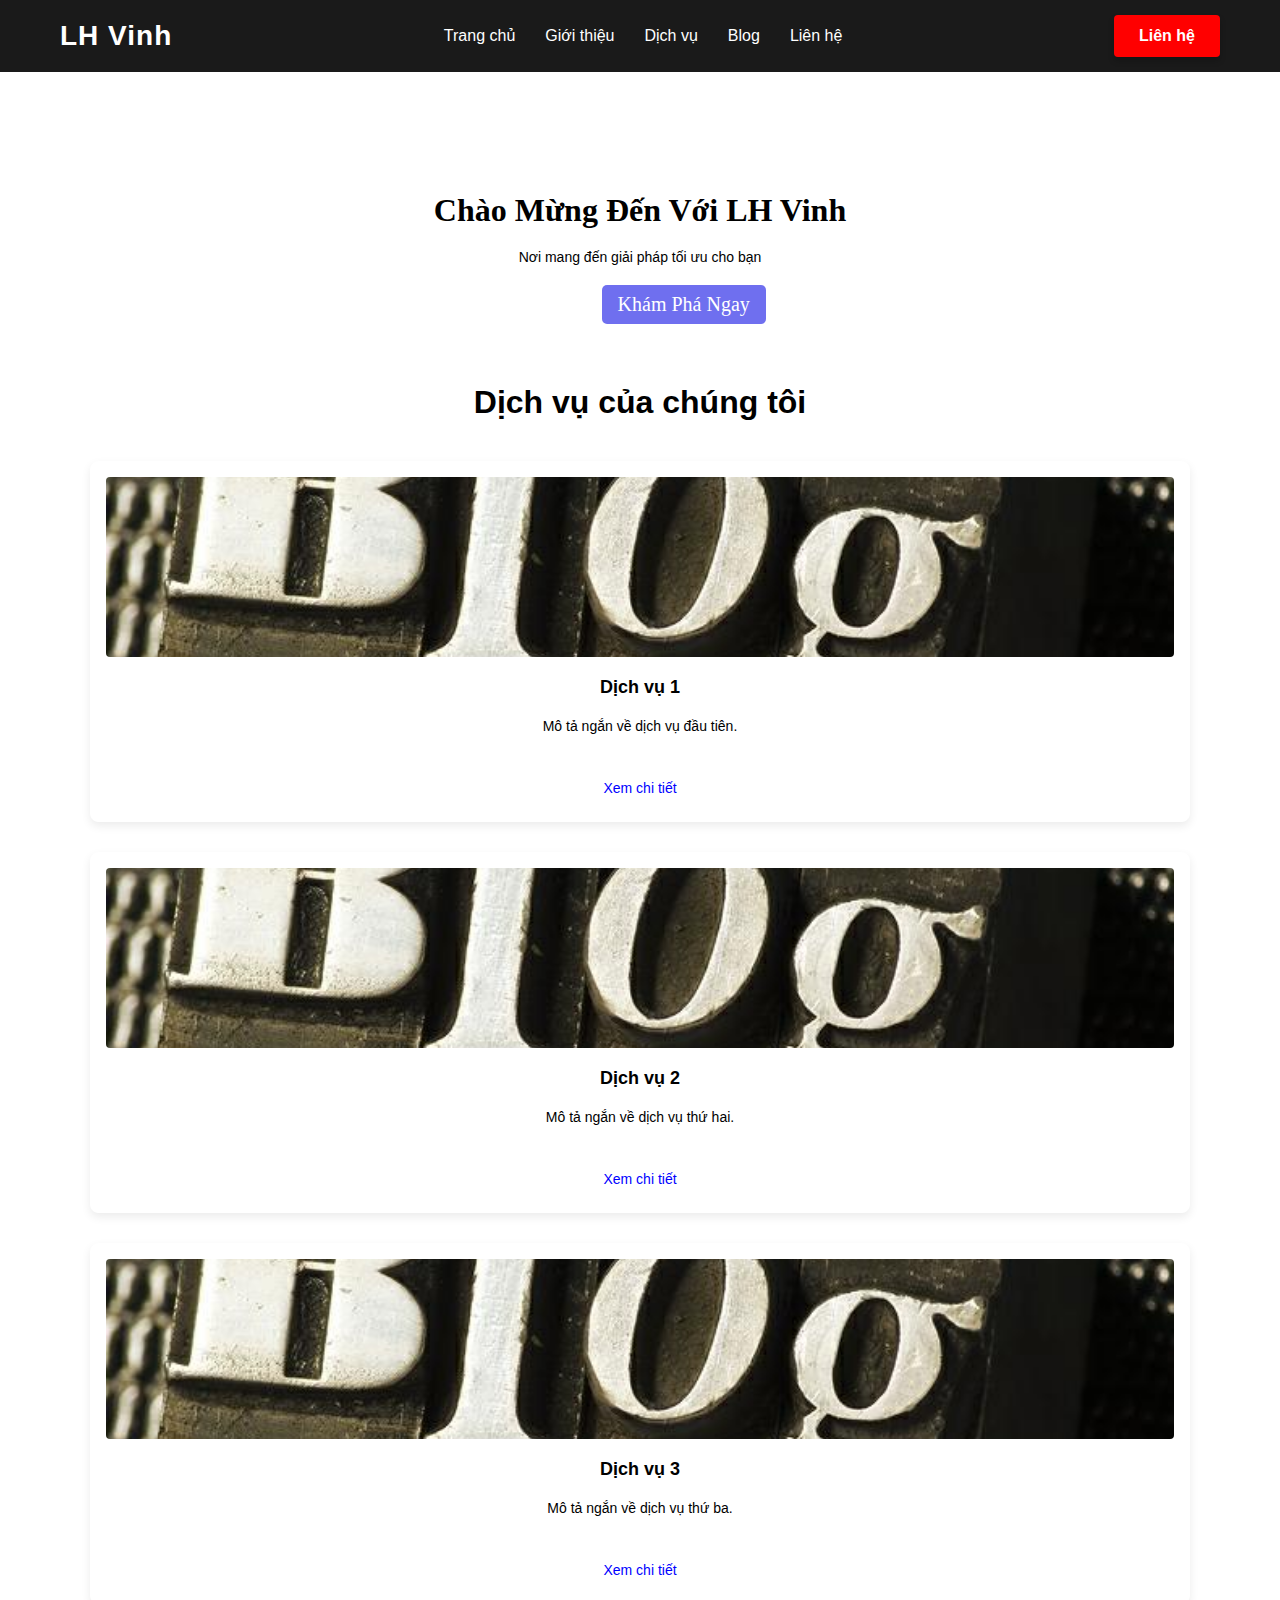
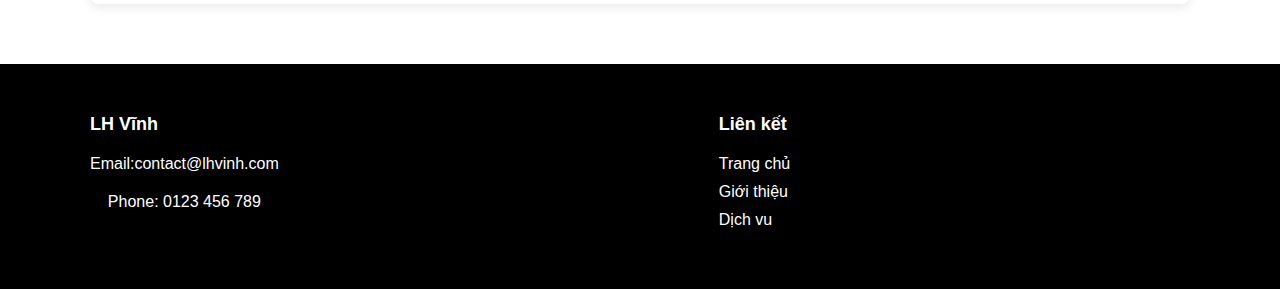
<file: BaiTap2/index.html>
<!DOCTYPE html>
<html lang="en">
<head>
    <meta charset="UTF-8">
    <meta name="viewport" content="width=device-width, initial-scale=1.0">
    <title>Document</title>
    <link rel="stylesheet" href="index.css">
</head>
<body>
<header class="main-header">
    <div class="container">
        <div class="logo">LH Vinh</div>
        <nav class="main-nav">
            <ul>
                <li><a href="#">Trang chủ</a></li>
                <li><a href="#">Giới thiệu</a></li>
                <li><a href="#">Dịch vụ</a></li>
                <li><a href="#">Blog</a></li>
                <li><a href="#">Liên hệ</a></li>
            </ul>
        </nav>
        <a  class="button"href="#">Liên hệ </a>
    </div>
</header>
    <div>
        <h1>Chào Mừng Đến Với LH Vinh</h1>
        <p>Nơi mang đến giải pháp tối ưu cho bạn</p>
        <a class="button-2" href="#">Khám Phá Ngay</a>
    </div>
    <section class="service-section">
    <h2 class="section-title">Dịch vụ của chúng tôi</h2>
    <div class="service-cards-container">
        <div class="service-card">
            <div class="card-image">
                <img src="blog1.jpeg" alt="Dịch vụ 1 Blog Image"> 
            </div>
            <h3 class="card-title">Dịch vụ 1</h3>
            <p class="card-description">Mô tả ngắn về dịch vụ đầu tiên.</p>
            <a href="#" class="card-link">Xem chi tiết</a>
        </div>
        <div class="service-card">
            <div class="card-image">
                <img src="blog1.jpeg" alt="Dịch vụ 2 Blog Image">
            </div>
            <h3 class="card-title">Dịch vụ 2</h3>
            <p class="card-description">Mô tả ngắn về dịch vụ thứ hai.</p>
            <a href="#" class="card-link">Xem chi tiết</a>
        </div>

        <div class="service-card">
            <div class="card-image">
                <img src="blog1.jpeg" alt="Dịch vụ 3 Blog Image">
            </div>
            <h3 class="card-title">Dịch vụ 3</h3>
            <p class="card-description">Mô tả ngắn về dịch vụ thứ ba.</p>
            <a href="#" class="card-link">Xem chi tiết</a>
        </div>
    </div>
</section>

<footer class="main-footer">
    <div class="footer-container">
        <div class="footer-column contact-info">
            <h4 class="footer-heading">LH Vĩnh</h4>
            <p>Email:contact@lhvinh.com</a></p>
            <p>Phone: 0123 456 789</p>
        </div>
            
        <div class="footer-column links-section">
            <h4 class="footer-heading">Liên kết</h4>
            <ul class="footer-links">
                <li><a href="#">Trang chủ</a></li>
                <li><a href="#">Giới thiệu</a></li>
                <li><a href="#">Dịch vu</a></li>
                </ul>
        </div>

        </div>
</footer>
</body>

</html>
</file>
<file: BaiTap2/index.css>
* {
    box-sizing: border-box;
    padding: 0;
    margin: 0;
}
.container {
    max-width: 1200px; 
    margin: 0 auto;
    padding: 0 20px;
}
.main-header {
    background-color: #1a1a1a; 
    color: white; 
    padding: 15px 0;
    font-family: Arial, sans-serif; 
}
.main-header .container {
    display: flex; 
    justify-content: space-between; 
    align-items: center; 
}
.logo {
    font-size: 28px; 
    font-weight: bold;
    letter-spacing: 1px;
}
.main-nav ul {
    list-style: none; 
    display: flex;
    gap: 30px;
}
.main-nav a {
    text-decoration: none;
    color: white;
    font-size: 16px;
    padding: 10px 0;
    transition: color 0.3s;
}
.main-nav a:hover {
    color: orange;
}
.button {
    background-color:red; 
    color: white;
    text-decoration: none;
    padding: 12px 25px; 
    border-radius: 4px;
    font-size: 16px;
    font-weight: bold;
    transition: background-color 0.3s, transform 0.1s;
    white-space: nowrap; 
    box-shadow: 0 4px 6px rgba(0, 0, 0, 0.2);
}
div h1
{
    display: flex;
    justify-content: center;
    margin-top: 120px;
}
div p
{
    display: flex;
    justify-content: center;
    margin-top: 20px;
    font-family: arial;
    font-size: 14px;
}
.button-2
{
    display: inline-block; 
    background-color: rgb(111, 111, 239); 
    color: white;
    text-decoration: none;
    padding: 8px 16px; 
    border-radius: 5px;
    font-size: 20px;
    margin-top: 20px;
    margin-left: 47%;
}

.service-section {
    padding: 60px 20px;
    background-color: white; 
    font-family: Arial;
    text-align: center;
}
.section-title {
    font-size: 32px;
    font-weight: bold;
    color: black;
    margin-bottom: 40px;
}
.service-cards-container {
    max-width: 1100px; 
    margin: 0 auto; 
    display: grid;
    gap: 30px; 
}
.service-card {
    background-color: white;
    padding: 15px;
    border-radius: 8px;
    box-shadow: 0 4px 10px rgba(0, 0, 0, 0.08); 
    transition: transform 0.3s, box-shadow 0.3s;
    text-align: center;
    border: 1px solid white; 
}
.service-card:hover {
    transform: translateY(-5px); 
    box-shadow: 0 8px 15px rgba(0, 0, 0, 0.1);
}
.card-image {
    overflow: hidden; 
    margin-bottom: 20px;
    border-radius: 4px; 
}
.card-image img {
    width: 100%;
    height: auto;
    display: block;
    object-fit: cover; 
    max-height: 180px; 
}
.card-title {
    font-size: 18px;
    font-weight: 600;
    color: black;
    margin-bottom: 5px;
}
.card-description {
    font-size: 14px;
    color: black;
    margin-bottom: 15px;
    min-height: 3em;
}
.card-link {
    display: block; 
    text-decoration: none;
    color: blue;
    font-size: 14px;
    font-weight: 500;
    padding: 5px 0 10px 0; 
}
.card-link:hover {
    text-decoration: underline;
    color: blue;
}


.main-footer {
    background-color: black; 
    color: white; 
    padding: 50px 20px;
    font-family: Arial;
}
.footer-container {
    max-width: 1100px; 
    margin: 0 auto; 
    display: flex; 
    justify-content:0; 
    gap: 40%;
}


.footer-heading {
    font-size: 18px;
    margin-bottom: 20px;
    color: white;
}

.contact-info p {
    font-size: 16px;
}

.contact-info a:hover {
    text-decoration: underline;
}

.footer-links {
    list-style: none;
    padding: 0;
    margin: 0;
}
.footer-links li {
    margin-bottom: 10px;
}
.footer-links a {
    color: white;
    text-decoration: none;
    font-size: 16px;
    transition: color 0.3s;
}
</file>
